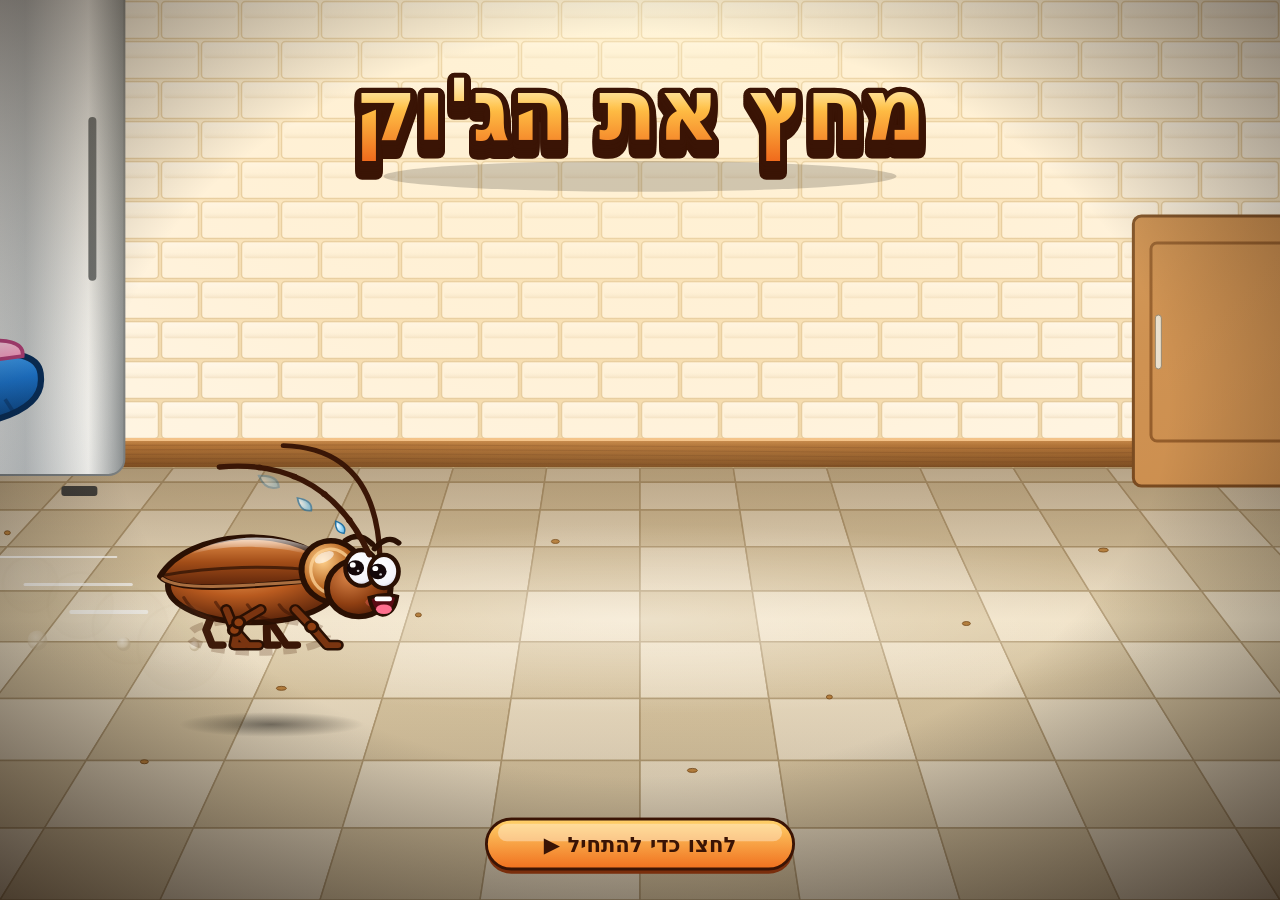
<file: index.html>
<!doctype html>
<html lang="he" dir="rtl">
  <head>
    <meta charset="utf-8" />
    <meta name="viewport" content="width=device-width, initial-scale=1, maximum-scale=1, user-scalable=no, viewport-fit=cover" />
    <meta name="theme-color" content="#2b1a0e" />
    <meta name="description" content="משחק מחיצת ג'וקים — בעכבר, במגע, או כשהם יוצאים לכם מהפה במצלמה" />
    <meta name="apple-mobile-web-app-capable" content="yes" />
    <title>מחץ את הג'וק</title>
    <meta property="og:type" content="website" />
    <meta property="og:locale" content="he_IL" />
    <meta property="og:site_name" content="מחץ את הג'וק" />
    <meta property="og:title" content="מחץ את הג'וק 🪳" />
    <meta property="og:description" content="משחק מחיצת ג'וקים — במגע, בקליק, או כשהם יוצאים לכם מהפה במצלמה" />
    <meta property="og:url" content="https://ajrcre.github.io/jukim/" />
    <meta property="og:image" content="https://ajrcre.github.io/jukim/icons/og-image.jpg" />
    <meta property="og:image:type" content="image/jpeg" />
    <meta property="og:image:width" content="1200" />
    <meta property="og:image:height" content="630" />
    <meta property="og:image:alt" content="ג'וקים ריאליסטיים על רצפת אריחים והכותרת מחץ את הג'וק" />
    <meta name="twitter:card" content="summary_large_image" />
    <meta name="twitter:title" content="מחץ את הג'וק 🪳" />
    <meta name="twitter:description" content="משחק מחיצת ג'וקים — במגע, בקליק, או כשהם יוצאים לכם מהפה במצלמה" />
    <meta name="twitter:image" content="https://ajrcre.github.io/jukim/icons/og-image.jpg" />
    <link rel="manifest" href="manifest.webmanifest" />
    <link rel="icon" href="icons/icon-192.png" />
    <link rel="apple-touch-icon" href="icons/icon-192.png" />
    <link rel="stylesheet" href="styles.css" />
  </head>
  <body>
    <div id="stage">
      <video id="bgVideo" playsinline muted hidden></video>
      <canvas id="bg"></canvas>
      <canvas id="game"></canvas>
    </div>

    <div id="hud" hidden>
      <div class="stat"><small>שלב</small><b id="hud-level">1</b></div>
      <div class="stat"><small>ניקוד</small><b id="hud-score">0</b></div>
      <div class="stat"><small>זמן</small><b id="hud-time">30</b></div>
      <div class="progress">
        <div class="bar"><div id="hud-progress"></div></div>
        <small id="hud-count">0/8</small>
      </div>
      <button id="pause-btn" aria-label="הפסקה">⏸</button>
    </div>

    <div id="lobby" hidden>
      <div class="panel lobby">
        <h1>מחץ את הג'וק</h1>

        <h3>מצב משחק</h3>
        <div class="cards" id="mode-cards">
          <button class="card" data-mode="classic">
            <span class="emoji">👆</span>
            <b>קלאסי</b>
            <small>ג'וקים נכנסים מהקצוות — מוחצים בנגיעה או בקליק</small>
          </button>
          <button class="card" data-mode="mouth">
            <span class="emoji">😮</span>
            <b>ג'וקים מהפה</b>
            <small>מצלמה קדמית: פתחו את הפה — והם יוצאים!</small>
          </button>
        </div>

        <h3>רקע</h3>
        <p class="note" id="bg-note" hidden>במצב "ג'וקים מהפה" הרקע הוא המצלמה הקדמית</p>
        <div id="bg-grid"></div>

        <div class="row">
          <label class="switch"><input id="sound-toggle" type="checkbox" checked /> 🔊 צלילים ורטט</label>
          <span class="record" id="lobby-record"></span>
        </div>

        <div class="buttons"><button id="start-btn" class="primary big-btn">▶ יאללה!</button></div>
      </div>
    </div>

    <div id="overlay" hidden><div class="panel"></div></div>

    <div id="splash" hidden>
      <svg id="splash-svg" xmlns="http://www.w3.org/2000/svg"></svg>
    </div>

    <input id="bg-upload" type="file" accept="image/*" hidden />
    <div id="status" hidden></div>

    <script type="module" src="src/main.js"></script>
  </body>
</html>
</file>
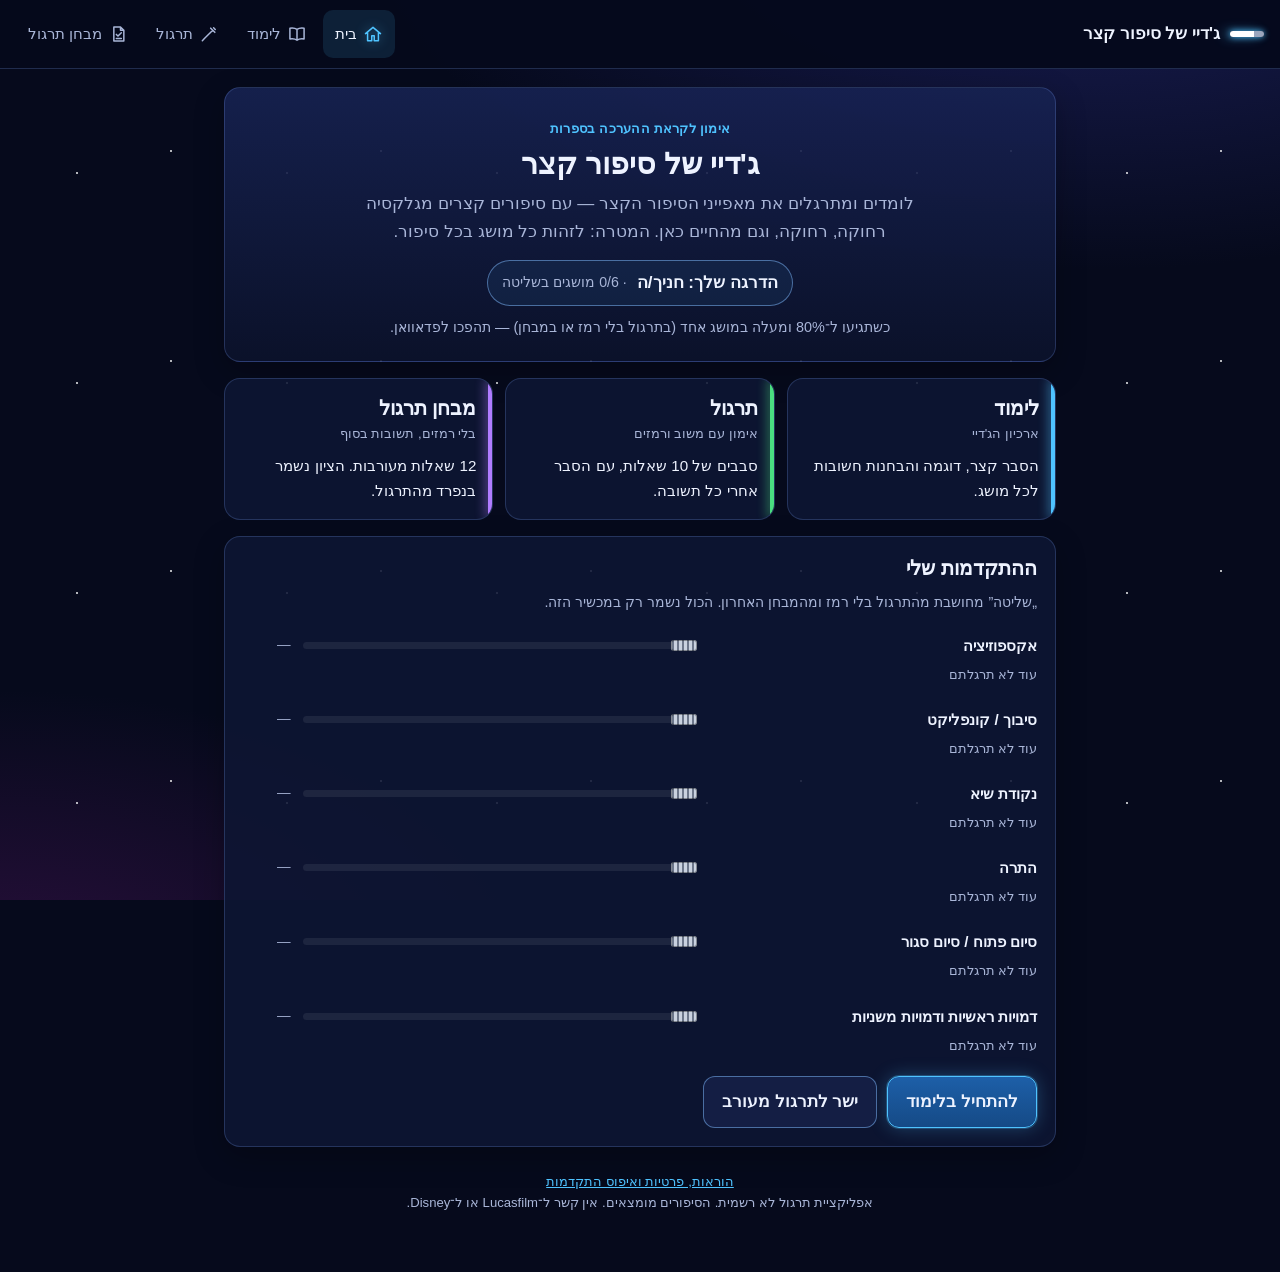
<file: sipur/index.html>
<!doctype html>
<html lang="he" dir="rtl">
  <head>
    <meta charset="utf-8" />
    <meta name="viewport" content="width=device-width, initial-scale=1, viewport-fit=cover" />
    <meta name="theme-color" content="#060a1c" />
    <meta name="description" content="תרגול מאפייני הסיפור הקצר: אקספוזיציה, סיבוך וקונפליקט, נקודת שיא, התרה, סיום פתוח וסגור, דמויות ראשיות ומשניות — עם סיפורי תרגול מומצאים בהשראת מלחמת הכוכבים." />
    <meta name="referrer" content="no-referrer" />
    <title>ג'דיי של סיפור קצר — תרגול מאפייני הסיפור הקצר</title>
    <link rel="icon" href="data:image/svg+xml,%3Csvg xmlns='http://www.w3.org/2000/svg' viewBox='0 0 64 64'%3E%3Crect width='64' height='64' rx='14' fill='%23060a1c'/%3E%3Crect x='14' y='40' width='14' height='8' rx='2' fill='%23aab4c8' transform='rotate(-45 21 44)'/%3E%3Cline x1='26' y1='38' x2='50' y2='14' stroke='%234fc3ff' stroke-width='6' stroke-linecap='round'/%3E%3Cline x1='26' y1='38' x2='50' y2='14' stroke='%23fff' stroke-width='2' stroke-linecap='round'/%3E%3C/svg%3E" />
    <link rel="stylesheet" href="styles.css" />
  </head>
  <body>
    <div class="starfield" aria-hidden="true"></div>
    <a class="skip-link" href="#main">דילוג לתוכן</a>

    <header class="topbar">
      <a class="brand" href="#/" aria-label="ג'דיי של סיפור קצר — דף הבית">
        <span class="brand-saber" aria-hidden="true"></span>
        <span class="brand-text">ג'דיי של סיפור קצר</span>
      </a>
      <nav class="mainnav" aria-label="ניווט ראשי">
        <a href="#/" data-nav="home">
          <svg viewBox="0 0 24 24" aria-hidden="true"><path d="M3 11.5 12 4l9 7.5M5.5 9.5V20h5v-6h3v6h5V9.5" /></svg>
          <span>בית</span>
        </a>
        <a href="#/learn" data-nav="learn">
          <svg viewBox="0 0 24 24" aria-hidden="true"><path d="M12 6.5C10 5 7 4.5 3.5 5v13c3.5-.5 6.5 0 8.5 1.5 2-1.5 5-2 8.5-1.5V5C17 4.5 14 5 12 6.5Zm0 0v13" /></svg>
          <span>לימוד</span>
        </a>
        <a href="#/practice" data-nav="practice">
          <svg viewBox="0 0 24 24" aria-hidden="true"><path d="M5 19 16.5 7.5M14 5l5 5M4 20l2-2M17.5 4.5l2 2" /></svg>
          <span>תרגול</span>
        </a>
        <a href="#/test" data-nav="test">
          <svg viewBox="0 0 24 24" aria-hidden="true"><path d="M7 3.5h8l4 4v13H7zM15 3.5v4h4M10 12.5l2 2 4-4M10 17.5h6" /></svg>
          <span>מבחן תרגול</span>
        </a>
      </nav>
    </header>

    <main id="main" tabindex="-1">
      <noscript>
        <div class="card">
          <h1>צריך להפעיל JavaScript</h1>
          <p>האפליקציה פועלת כולה בדפדפן, בלי חיבור לאינטרנט, אבל היא צריכה JavaScript כדי לעבוד.</p>
        </div>
      </noscript>
    </main>

    <div id="toast" class="toast" role="status" aria-live="polite"></div>
    <div id="sr-live" class="sr-only" aria-live="polite"></div>

    <script src="js/content.js"></script>
    <script src="js/engine.js"></script>
    <script src="js/ui.js"></script>
    <script src="js/app.js"></script>
  </body>
</html>
</file>
<file: styles.css>
:root {
  --panel: rgba(28, 18, 10, 0.88);
  --text: #fbf3e6;
  --muted: #d6c3a5;
  --accent: #e8622c;
  --accent-2: #ffb347;
  font-family: system-ui, "Segoe UI", "Rubik", "Arial Hebrew", sans-serif;
  color: var(--text);
}

* {
  box-sizing: border-box;
}

html,
body {
  margin: 0;
  height: 100%;
  overflow: hidden;
  background: #2b1a0e;
  overscroll-behavior: none;
  -webkit-user-select: none;
  user-select: none;
  -webkit-tap-highlight-color: transparent;
}

#stage {
  position: fixed;
  inset: 0;
}

#stage canvas,
#bgVideo {
  position: absolute;
  inset: 0;
  width: 100%;
  height: 100%;
}

#bgVideo {
  object-fit: cover;
}

#game {
  touch-action: none;
  cursor: crosshair;
}

.mirror {
  transform: scaleX(-1);
}

[hidden] {
  display: none !important;
}

/* HUD */
#hud {
  position: fixed;
  top: max(8px, env(safe-area-inset-top));
  inset-inline: 8px;
  display: flex;
  align-items: center;
  gap: 10px;
  padding: 6px 12px;
  border-radius: 14px;
  background: rgba(20, 12, 6, 0.6);
  backdrop-filter: blur(4px);
  pointer-events: none;
}

#hud .stat {
  display: flex;
  flex-direction: column;
  align-items: center;
  min-width: 42px;
}

#hud small {
  font-size: 11px;
  color: var(--muted);
}

#hud b {
  font-size: 20px;
  font-variant-numeric: tabular-nums;
}

#hud-time.urgent {
  color: #ff5a3c;
  animation: pulse 0.5s infinite alternate;
}

@keyframes pulse {
  to {
    transform: scale(1.2);
  }
}

#hud .progress {
  flex: 1;
  display: flex;
  flex-direction: column;
  gap: 3px;
  align-items: center;
}

#hud .bar {
  width: 100%;
  height: 8px;
  border-radius: 4px;
  background: rgba(255, 255, 255, 0.2);
  overflow: hidden;
}

#hud-progress {
  height: 100%;
  width: 0;
  background: linear-gradient(90deg, var(--accent-2), var(--accent));
  transition: width 0.2s;
}

#pause-btn {
  pointer-events: auto;
  font-size: 20px;
  width: 40px;
  height: 40px;
  padding: 0;
}

/* Overlays */
#overlay,
#lobby {
  position: fixed;
  inset: 0;
  display: grid;
  place-items: center;
  padding: 16px;
  background: rgba(0, 0, 0, 0.35);
}

#overlay {
  pointer-events: none;
}

#overlay .panel {
  pointer-events: auto;
}

#splash {
  position: fixed;
  inset: 0;
  z-index: 30;
  cursor: pointer;
}

#splash svg {
  width: 100%;
  height: 100%;
  display: block;
}

/* Lobby */
.panel.lobby {
  width: min(520px, 100%);
  text-align: start;
}

.panel.lobby h1 {
  text-align: center;
  font-size: clamp(28px, 7vw, 40px);
}

.cards {
  display: grid;
  grid-template-columns: 1fr 1fr;
  gap: 10px;
}

.card {
  display: flex;
  flex-direction: column;
  align-items: center;
  gap: 4px;
  padding: 14px 10px;
  border: 2px solid rgba(255, 255, 255, 0.15);
  text-align: center;
}

.card .emoji {
  font-size: 34px;
}

.card small {
  color: var(--muted);
  font-size: 13px;
  line-height: 1.35;
}

.card.selected,
.bg-option.selected {
  border-color: var(--accent-2);
  background-color: rgba(255, 179, 71, 0.16);
  box-shadow: 0 0 0 2px rgba(255, 179, 71, 0.35);
}

.note {
  margin: 0 0 8px;
  font-size: 14px;
  color: var(--accent-2);
}

#bg-grid.disabled {
  opacity: 0.4;
}

.row {
  display: flex;
  justify-content: space-between;
  align-items: center;
  margin-top: 16px;
  gap: 10px;
}

.big-btn {
  width: 100%;
  font-size: 22px;
  padding: 14px;
}

.panel {
  width: min(460px, 100%);
  max-height: 100%;
  overflow-y: auto;
  padding: 22px;
  border-radius: 20px;
  background: var(--panel);
  box-shadow: 0 10px 40px rgba(0, 0, 0, 0.5);
  text-align: center;
}

.panel h1 {
  margin: 0 0 8px;
  font-size: clamp(30px, 8vw, 44px);
  color: var(--accent-2);
  text-shadow: 0 3px 0 #5a2a10;
}

.panel h2 {
  margin: 0 0 10px;
}

.panel h3 {
  margin: 18px 0 8px;
  font-size: 15px;
  color: var(--muted);
  text-align: start;
}

.lead {
  color: var(--muted);
}

.how {
  list-style: none;
  padding: 0;
  margin: 12px 0;
  text-align: start;
  line-height: 1.9;
}

.big {
  font-size: 42px;
  font-weight: 800;
  margin: 6px 0;
  color: var(--accent-2);
}

.record {
  color: var(--accent-2);
}

.buttons {
  display: flex;
  flex-wrap: wrap;
  gap: 10px;
  justify-content: center;
  margin-top: 16px;
}

button {
  font: inherit;
  font-size: 17px;
  color: var(--text);
  background: rgba(255, 255, 255, 0.12);
  border: 1px solid rgba(255, 255, 255, 0.2);
  border-radius: 12px;
  padding: 10px 18px;
  cursor: pointer;
}

button.primary {
  background: linear-gradient(180deg, var(--accent-2), var(--accent));
  color: #2b1a0e;
  font-weight: 700;
  border: none;
}

button:active {
  transform: scale(0.96);
}

#bg-grid {
  display: grid;
  grid-template-columns: repeat(auto-fill, minmax(96px, 1fr));
  gap: 8px;
}

.bg-option {
  height: 64px;
  padding: 0;
  background-size: cover;
  background-position: center;
  display: flex;
  align-items: flex-end;
  overflow: hidden;
  border: 2px solid transparent;
}

.bg-option span {
  width: 100%;
  font-size: 13px;
  background: rgba(0, 0, 0, 0.55);
  padding: 2px;
}

.bg-option.camera,
.bg-option.upload {
  border: 2px dashed rgba(255, 255, 255, 0.3);
  align-items: center;
}

.bg-option.camera span,
.bg-option.upload span {
  background: none;
  font-size: 14px;
}

.switch {
  display: flex;
  gap: 8px;
  align-items: center;
  cursor: pointer;
}

#status {
  position: fixed;
  bottom: max(16px, env(safe-area-inset-bottom));
  left: 50%;
  transform: translateX(-50%);
  padding: 10px 16px;
  border-radius: 12px;
  background: var(--panel);
  z-index: 20;
  max-width: calc(100% - 32px);
}
</file>
<file: sipur/styles.css>
/* ג'דיי של סיפור קצר — עיצוב. כל הצבעים כאן; אין טעינת משאבים חיצוניים. */
:root {
  --bg: #060a1c;
  --bg-2: #0b1230;
  --card: rgba(14, 22, 52, 0.88);
  --card-2: rgba(22, 33, 72, 0.9);
  --line: rgba(130, 170, 255, 0.22);
  --line-strong: rgba(130, 190, 255, 0.5);
  --text: #eef3ff;
  --muted: #a9b6d8;
  --saber: #4fc3ff;
  --saber-glow: rgba(79, 195, 255, 0.45);
  --good: #4ade80;
  --good-bg: rgba(74, 222, 128, 0.12);
  --warn: #ffb454;
  --warn-bg: rgba(255, 180, 84, 0.12);
  --focus: #ffe66d;
  --radius: 16px;
  --nav-h: 64px;
  --font: "Rubik", "Assistant", "Heebo", "Segoe UI", "Noto Sans Hebrew", "Arial Hebrew", Arial, sans-serif;
  color-scheme: dark;
}

* {
  box-sizing: border-box;
}

html {
  -webkit-text-size-adjust: 100%;
  scroll-padding-top: 80px;
}

body {
  margin: 0;
  min-height: 100vh;
  background: radial-gradient(1200px 600px at 85% -10%, #1b1f5a 0%, transparent 60%),
    radial-gradient(900px 500px at 0% 110%, #2a0f3d 0%, transparent 60%), var(--bg);
  background-attachment: fixed;
  color: var(--text);
  font-family: var(--font);
  font-size: 17px;
  line-height: 1.65;
  padding-bottom: calc(var(--nav-h) + 24px + env(safe-area-inset-bottom));
}

.starfield {
  position: fixed;
  inset: 0;
  z-index: -1;
  pointer-events: none;
  opacity: 0.7;
  background-image: radial-gradient(1px 1px at 23px 41px, #fff 50%, transparent 51%),
    radial-gradient(1px 1px at 141px 97px, #cfe3ff 50%, transparent 51%),
    radial-gradient(1.5px 1.5px at 77px 173px, #fff 50%, transparent 51%),
    radial-gradient(1px 1px at 193px 13px, #ffe9c4 50%, transparent 51%),
    radial-gradient(1px 1px at 59px 121px, #9fc4ff 50%, transparent 51%),
    radial-gradient(1.5px 1.5px at 171px 151px, #fff 50%, transparent 51%);
  background-size: 210px 210px;
}

a {
  color: var(--saber);
}

h1,
h2,
h3 {
  line-height: 1.3;
  margin: 0 0 0.5em;
}
h1 {
  font-size: 1.6rem;
}
h2 {
  font-size: 1.25rem;
}
h3 {
  font-size: 1.08rem;
}
p {
  margin: 0 0 0.8em;
}

:focus-visible {
  outline: 3px solid var(--focus);
  outline-offset: 2px;
}
[tabindex="-1"]:focus {
  outline: none;
}

.sr-only {
  position: absolute;
  width: 1px;
  height: 1px;
  overflow: hidden;
  clip: rect(0 0 0 0);
  white-space: nowrap;
}

.skip-link {
  position: absolute;
  top: -100px;
  right: 8px;
  background: var(--focus);
  color: #000;
  padding: 8px 12px;
  border-radius: 8px;
  z-index: 100;
}
.skip-link:focus {
  top: 8px;
}

/* ---------- סרגל עליון וניווט ---------- */
.topbar {
  position: sticky;
  top: 0;
  z-index: 20;
  display: flex;
  align-items: center;
  justify-content: space-between;
  gap: 12px;
  padding: 10px 16px;
  padding-top: calc(10px + env(safe-area-inset-top));
  /* בלי backdrop-filter: הוא הופך את הכותרת לבלוק המכיל של סרגל הניווט הקבוע בטלפון */
  background: rgba(6, 10, 28, 0.97);
  border-bottom: 1px solid var(--line);
}

.brand {
  display: flex;
  align-items: center;
  gap: 10px;
  color: var(--text);
  text-decoration: none;
  font-weight: 700;
  font-size: 1.05rem;
  white-space: nowrap;
}
.brand-saber {
  width: 34px;
  height: 6px;
  border-radius: 4px;
  background: linear-gradient(to left, #9aa6bd 0 30%, #fff 30% 100%);
  box-shadow: -6px 0 12px var(--saber-glow), 0 0 6px var(--saber);
}

.mainnav {
  position: fixed;
  bottom: 0;
  right: 0;
  left: 0;
  z-index: 30;
  display: grid;
  grid-template-columns: repeat(4, 1fr);
  height: calc(var(--nav-h) + env(safe-area-inset-bottom));
  padding-bottom: env(safe-area-inset-bottom);
  background: rgba(6, 10, 28, 0.95);
  border-top: 1px solid var(--line);
}
.mainnav a {
  display: flex;
  flex-direction: column;
  align-items: center;
  justify-content: center;
  gap: 2px;
  color: var(--muted);
  text-decoration: none;
  font-size: 0.8rem;
  min-height: 48px;
}
.mainnav svg {
  width: 24px;
  height: 24px;
  fill: none;
  stroke: currentColor;
  stroke-width: 1.8;
  stroke-linecap: round;
  stroke-linejoin: round;
}
.mainnav a[aria-current="page"] {
  color: var(--text);
}
.mainnav a[aria-current="page"] svg {
  color: var(--saber);
  filter: drop-shadow(0 0 6px var(--saber-glow));
}

@media (min-width: 760px) {
  body {
    padding-bottom: 40px;
  }
  .mainnav {
    position: static;
    display: flex;
    height: auto;
    padding: 0;
    background: none;
    border: 0;
    gap: 4px;
  }
  .mainnav a {
    flex-direction: row;
    gap: 6px;
    font-size: 0.95rem;
    padding: 8px 12px;
    border-radius: 10px;
  }
  .mainnav a:hover {
    background: rgba(255, 255, 255, 0.06);
    color: var(--text);
  }
  .mainnav a[aria-current="page"] {
    background: rgba(79, 195, 255, 0.12);
  }
  .mainnav svg {
    width: 20px;
    height: 20px;
  }
}

/* ---------- פריסה כללית ---------- */
main {
  max-width: 860px;
  margin: 0 auto;
  padding: 18px 14px;
  outline: none;
}

.card {
  background: var(--card);
  border: 1px solid var(--line);
  border-radius: var(--radius);
  padding: 18px;
  margin-bottom: 16px;
  box-shadow: 0 10px 30px rgba(0, 0, 0, 0.25);
}
.card.soft {
  background: rgba(14, 22, 52, 0.6);
}

.muted {
  color: var(--muted);
}
.small {
  font-size: 0.9rem;
}
.center {
  text-align: center;
}
.row {
  display: flex;
  flex-wrap: wrap;
  gap: 10px;
  align-items: center;
}
.row.end {
  justify-content: flex-end;
}
.row.between {
  justify-content: space-between;
}
.stack > * + * {
  margin-top: 12px;
}

.eyebrow {
  display: inline-block;
  font-size: 0.8rem;
  letter-spacing: 0.02em;
  color: var(--saber);
  font-weight: 700;
  margin-bottom: 6px;
}

.notice {
  border-inline-start: 4px solid var(--warn);
  background: var(--warn-bg);
  padding: 12px 14px;
  border-radius: 10px;
  font-size: 0.95rem;
}
.notice.info {
  border-color: var(--saber);
  background: rgba(79, 195, 255, 0.08);
}

/* ---------- כפתורים ---------- */
.btn {
  appearance: none;
  font: inherit;
  font-weight: 700;
  color: var(--text);
  background: var(--card-2);
  border: 1px solid var(--line-strong);
  border-radius: 12px;
  padding: 11px 18px;
  min-height: 46px;
  cursor: pointer;
  text-decoration: none;
  display: inline-flex;
  align-items: center;
  justify-content: center;
  gap: 8px;
  transition: transform 0.08s ease, box-shadow 0.2s ease, background 0.2s ease;
}
.btn:hover {
  background: #1f2d63;
}
.btn:active {
  transform: scale(0.98);
}
.btn.primary {
  background: linear-gradient(180deg, #1d5fa8, #154a86);
  border-color: var(--saber);
  box-shadow: 0 0 0 1px rgba(79, 195, 255, 0.25), 0 0 18px rgba(79, 195, 255, 0.28);
}
.btn.primary:hover {
  background: linear-gradient(180deg, #2370c4, #1a579c);
}
.btn.ghost {
  background: transparent;
}
.btn.danger {
  border-color: #ff7a7a;
  color: #ffd2d2;
  background: rgba(255, 90, 90, 0.08);
}
.btn[disabled],
.btn[aria-disabled="true"] {
  opacity: 0.45;
  cursor: not-allowed;
  box-shadow: none;
}
.btn.block {
  width: 100%;
}
.linkbtn {
  appearance: none;
  background: none;
  border: 0;
  color: var(--saber);
  font: inherit;
  cursor: pointer;
  padding: 4px;
  text-decoration: underline;
}

/* ---------- חרב אור (סרגל התקדמות) ---------- */
.saber {
  --pct: 0%;
  --blade: var(--saber);
  display: flex;
  align-items: center;
  gap: 0;
  width: 100%;
  min-width: 80px;
}
.saber .hilt {
  flex: 0 0 26px;
  height: 11px;
  border-radius: 3px;
  background: repeating-linear-gradient(to left, #c9d1df 0 3px, #6c768a 3px 5px);
  box-shadow: inset 0 0 0 1px rgba(0, 0, 0, 0.35);
}
.saber .track {
  flex: 1;
  height: 7px;
  border-radius: 0 6px 6px 0;
  background: rgba(255, 255, 255, 0.07);
  overflow: visible;
  position: relative;
}
[dir="rtl"] .saber .track {
  border-radius: 6px 0 0 6px;
}
.saber .blade {
  position: absolute;
  inset-block: 0;
  inset-inline-start: 0;
  width: var(--pct);
  border-radius: inherit;
  background: #fff;
  box-shadow: 0 0 4px var(--blade), 0 0 10px var(--blade), 0 0 18px var(--blade);
  transition: width 0.6s ease;
}
.saber.empty .blade {
  box-shadow: none;
  background: transparent;
}

/* ---------- דף הבית ---------- */
.hero {
  text-align: center;
  padding: 26px 18px 22px;
  background: linear-gradient(180deg, rgba(23, 34, 82, 0.9), rgba(12, 18, 44, 0.9));
}
.hero h1 {
  font-size: 1.85rem;
  margin-bottom: 6px;
}
.hero .sub {
  color: var(--muted);
  max-width: 34em;
  margin: 0 auto 14px;
}
.rank {
  display: inline-flex;
  flex-wrap: wrap;
  justify-content: center;
  align-items: center;
  gap: 10px;
  padding: 8px 14px;
  border-radius: 999px;
  border: 1px solid var(--line-strong);
  background: rgba(79, 195, 255, 0.08);
  font-weight: 700;
}
.rank small {
  font-weight: 400;
  color: var(--muted);
}

.modes {
  display: grid;
  gap: 12px;
  grid-template-columns: 1fr;
  margin-bottom: 16px;
}
@media (min-width: 640px) {
  .modes {
    grid-template-columns: repeat(3, 1fr);
  }
}
.mode {
  display: block;
  text-decoration: none;
  color: var(--text);
  background: var(--card);
  border: 1px solid var(--line);
  border-radius: var(--radius);
  padding: 16px;
  position: relative;
  overflow: hidden;
  transition: border-color 0.2s ease, transform 0.1s ease;
}
.mode:hover {
  border-color: var(--line-strong);
}
.mode:active {
  transform: scale(0.99);
}
.mode::before {
  content: "";
  position: absolute;
  inset-inline-start: 0;
  top: 0;
  bottom: 0;
  width: 4px;
  background: var(--accent, var(--saber));
  box-shadow: 0 0 12px var(--accent, var(--saber));
}
.mode h2 {
  margin-bottom: 2px;
}
.mode .tag {
  font-size: 0.82rem;
  color: var(--muted);
}
.mode p {
  margin: 8px 0 0;
  font-size: 0.95rem;
}

.concept-grid {
  display: grid;
  gap: 10px;
}
.concept-row {
  display: grid;
  grid-template-columns: minmax(0, 1fr) minmax(0, 1.2fr) auto;
  gap: 12px;
  align-items: center;
  padding: 6px 0;
}
.concept-row .name {
  font-weight: 700;
  font-size: 0.95rem;
}
.concept-row .val {
  font-size: 0.85rem;
  color: var(--muted);
  min-width: 3.5em;
  text-align: start;
}
.concept-row .detail {
  grid-column: 1 / -1;
  font-size: 0.8rem;
  color: var(--muted);
  margin-top: -6px;
}
@media (max-width: 420px) {
  .concept-row {
    grid-template-columns: minmax(0, 1fr) auto;
  }
  .concept-row .saber {
    grid-column: 1 / -1;
    grid-row: 2;
  }
  .concept-row .detail {
    grid-row: 3;
    margin-top: -4px;
  }
}

/* ---------- לימוד ---------- */
.concept-cards {
  display: grid;
  gap: 12px;
  grid-template-columns: 1fr;
}
@media (min-width: 600px) {
  .concept-cards {
    grid-template-columns: repeat(2, 1fr);
  }
}
.concept-card {
  display: block;
  text-decoration: none;
  color: var(--text);
  background: var(--card);
  border: 1px solid var(--line);
  border-radius: var(--radius);
  padding: 14px 16px;
  border-top: 3px solid var(--c, var(--saber));
}
.concept-card:hover {
  border-color: var(--line-strong);
  border-top-color: var(--c, var(--saber));
}
.concept-card .t {
  font-weight: 700;
  font-size: 1.05rem;
}
.concept-card .s {
  color: var(--muted);
  font-size: 0.92rem;
}
.concept-card .seen {
  float: left;
  font-size: 0.78rem;
  color: var(--good);
}

.concept-title {
  border-bottom: 3px solid var(--c, var(--saber));
  box-shadow: 0 6px 12px -10px var(--c, var(--saber));
  padding-bottom: 8px;
  margin-bottom: 14px;
}
.example {
  background: rgba(255, 255, 255, 0.04);
  border-inline-start: 3px solid var(--c, var(--saber));
  border-radius: 10px;
  padding: 12px 14px;
  margin: 8px 0;
  font-size: 1.02rem;
}
.distinction {
  background: rgba(176, 124, 255, 0.08);
  border: 1px solid rgba(176, 124, 255, 0.3);
  border-radius: 12px;
  padding: 12px 14px;
  margin-top: 10px;
}
.distinction h3 {
  color: #d9c4ff;
  font-size: 1rem;
  margin-bottom: 4px;
}
.tip {
  background: rgba(255, 209, 102, 0.08);
  border: 1px solid rgba(255, 209, 102, 0.35);
  border-radius: 12px;
  padding: 10px 14px;
}
ul.points {
  margin: 6px 0 0;
  padding-inline-start: 1.2em;
}
ul.points li {
  margin-bottom: 4px;
}

.plotmap {
  width: 100%;
  height: auto;
  display: block;
  margin: 4px 0 8px;
}
.plotmap text {
  font-family: var(--font);
  fill: var(--text);
  font-size: 19px;
  font-weight: 700;
}
.stage-list {
  list-style: none;
  padding: 0;
  margin: 0;
  counter-reset: st;
}
.stage-list li {
  display: grid;
  grid-template-columns: auto 1fr;
  gap: 4px 10px;
  align-items: start;
  padding: 8px 0;
  border-bottom: 1px dashed var(--line);
}
.stage-list li:last-child {
  border-bottom: 0;
}
.stage-pill {
  display: inline-block;
  font-size: 0.8rem;
  font-weight: 700;
  padding: 2px 10px;
  border-radius: 999px;
  border: 1px solid var(--c, var(--saber));
  color: var(--c, var(--saber));
  white-space: nowrap;
}

/* ---------- סיפורים ---------- */
.story {
  background: linear-gradient(180deg, rgba(20, 30, 66, 0.95), rgba(14, 22, 52, 0.95));
  border: 1px solid var(--line);
  border-radius: var(--radius);
  padding: 14px 16px;
  margin: 12px 0;
}
.story-head {
  display: flex;
  flex-wrap: wrap;
  align-items: baseline;
  justify-content: space-between;
  gap: 6px 12px;
  margin-bottom: 8px;
}
.story-title {
  font-weight: 700;
  font-size: 1.1rem;
}
.story-label {
  font-size: 0.78rem;
  color: var(--muted);
  border: 1px solid var(--line);
  border-radius: 999px;
  padding: 2px 10px;
}
.story-label.sw {
  color: #ffe08a;
  border-color: rgba(255, 224, 138, 0.4);
}
.story-body {
  font-size: 1.04rem;
  line-height: 1.8;
}
.para {
  display: grid;
  grid-template-columns: 30px 1fr;
  gap: 8px;
  margin: 0 0 10px;
  width: 100%;
  text-align: start;
  font: inherit;
  color: inherit;
  background: none;
  border: 1px solid transparent;
  border-radius: 12px;
  padding: 6px 8px;
}
.para .num {
  display: inline-flex;
  align-items: center;
  justify-content: center;
  width: 26px;
  height: 26px;
  border-radius: 50%;
  border: 1px solid var(--line-strong);
  font-size: 0.82rem;
  font-weight: 700;
  color: var(--saber);
  margin-top: 3px;
}
button.para {
  cursor: pointer;
  border-color: var(--line);
  background: rgba(255, 255, 255, 0.02);
}
button.para:hover {
  border-color: var(--line-strong);
  background: rgba(79, 195, 255, 0.06);
}
button.para[aria-checked="true"] {
  border-color: var(--saber);
  background: rgba(79, 195, 255, 0.14);
  box-shadow: 0 0 0 1px var(--saber), 0 0 14px rgba(79, 195, 255, 0.25);
}
.story details summary {
  cursor: pointer;
  color: var(--saber);
  font-weight: 700;
}

/* ---------- שאלה ---------- */
.qhead {
  display: flex;
  flex-wrap: wrap;
  align-items: center;
  justify-content: space-between;
  gap: 8px 12px;
  margin-bottom: 10px;
}
.qcount {
  font-weight: 700;
  color: var(--muted);
  font-size: 0.92rem;
}
.qtype {
  font-size: 0.78rem;
  border: 1px solid var(--line);
  border-radius: 999px;
  padding: 2px 10px;
  color: var(--muted);
}
.qprompt {
  font-size: 1.15rem;
  font-weight: 700;
  margin: 4px 0 10px;
}
.qhelp {
  font-size: 0.9rem;
  color: var(--muted);
  margin-bottom: 10px;
}

.options {
  display: grid;
  gap: 10px;
}
.option {
  display: grid;
  grid-template-columns: 34px 1fr;
  gap: 4px 10px;
  align-items: center;
  width: 100%;
  text-align: start;
  font: inherit;
  color: var(--text);
  background: rgba(255, 255, 255, 0.03);
  border: 1px solid var(--line);
  border-radius: 12px;
  padding: 10px 12px;
  min-height: 52px;
  cursor: pointer;
}
.option:hover {
  border-color: var(--line-strong);
}
.option .mark {
  grid-column: 2;
  grid-row: 2;
}
.option .letter {
  display: inline-flex;
  align-items: center;
  justify-content: center;
  width: 30px;
  height: 30px;
  border-radius: 50%;
  border: 1px solid var(--line-strong);
  font-weight: 700;
  font-size: 0.9rem;
}
.option[aria-checked="true"] {
  border-color: var(--saber);
  background: rgba(79, 195, 255, 0.13);
  box-shadow: 0 0 0 1px var(--saber);
}
.option[aria-checked="true"] .letter {
  background: var(--saber);
  color: #001326;
  border-color: var(--saber);
}
.option[disabled],
.para[disabled] {
  cursor: default;
}

.mark {
  font-weight: 700;
  font-size: 0.85rem;
  white-space: nowrap;
}
.is-correct {
  border-color: var(--good) !important;
  background: var(--good-bg) !important;
  box-shadow: 0 0 0 1px var(--good) !important;
}
.is-wrong {
  border-color: var(--warn) !important;
  background: var(--warn-bg) !important;
  box-shadow: 0 0 0 1px var(--warn) !important;
}
.mark.good {
  color: var(--good);
}
.mark.bad {
  color: var(--warn);
}

/* לוח התאמה / סידור */
.board-pool {
  display: flex;
  flex-wrap: wrap;
  gap: 8px;
  padding: 10px;
  min-height: 58px;
  border: 1px dashed var(--line-strong);
  border-radius: 12px;
  background: rgba(6, 10, 28, 0.92);
  margin-bottom: 12px;
}
.board-pool.sticky {
  position: sticky;
  top: 62px;
  z-index: 5;
}
.board-pool .pool-title {
  width: 100%;
  font-size: 0.8rem;
  color: var(--muted);
}
.board-pool.empty-pool .pool-title::after {
  content: " — כל הפריטים הוצבו";
}
.chip {
  font: inherit;
  font-size: 0.95rem;
  font-weight: 700;
  color: var(--text);
  background: #1a2858;
  border: 1px solid var(--line-strong);
  border-radius: 10px;
  padding: 8px 12px;
  min-height: 44px;
  cursor: grab;
  text-align: start;
  -webkit-user-select: none;
  user-select: none;
  -webkit-touch-callout: none;
  touch-action: manipulation;
}
.chip.long {
  font-weight: 400;
  width: 100%;
  line-height: 1.5;
}
.chip[aria-pressed="true"] {
  border-color: var(--focus);
  box-shadow: 0 0 0 2px var(--focus), 0 0 16px rgba(255, 230, 109, 0.35);
  background: #2a3870;
}
.chip.dragging-src {
  opacity: 0.35;
}
.chip-ghost {
  position: fixed;
  z-index: 1000;
  pointer-events: none;
  transform: translate(-50%, -60%) rotate(-2deg);
  box-shadow: 0 10px 30px rgba(0, 0, 0, 0.5), 0 0 0 2px var(--focus);
  max-width: min(90vw, 420px);
}
.slots {
  list-style: none;
  padding: 0;
  margin: 0;
  display: grid;
  gap: 10px;
}
.slot-row {
  display: grid;
  grid-template-columns: 1fr;
  gap: 6px;
  padding: 10px;
  border-radius: 12px;
  background: rgba(255, 255, 255, 0.03);
  border: 1px solid var(--line);
}
@media (min-width: 640px) {
  .match .slot-row {
    grid-template-columns: 1.3fr 1fr;
    align-items: center;
  }
}
.order .slot-row {
  grid-template-columns: 34px 1fr;
  align-items: center;
}
.slot-label {
  font-size: 0.98rem;
}
.slot-num {
  display: inline-flex;
  align-items: center;
  justify-content: center;
  width: 30px;
  height: 30px;
  border-radius: 50%;
  border: 1px solid var(--line-strong);
  color: var(--saber);
  font-weight: 700;
}
.slot {
  min-height: 48px;
  border-radius: 10px;
  border: 1px dashed var(--line-strong);
  display: flex;
  align-items: center;
  padding: 3px;
}
.slot.filled {
  border-style: solid;
  border-color: transparent;
  padding: 0;
}
.slot .chip {
  width: 100%;
}
.slot-empty {
  font: inherit;
  width: 100%;
  min-height: 42px;
  background: none;
  border: 0;
  color: var(--muted);
  font-size: 0.88rem;
  cursor: pointer;
  border-radius: 8px;
  text-align: center;
}
.slot-empty[aria-pressed="true"] {
  background: rgba(255, 230, 109, 0.12);
  color: var(--focus);
  outline: 2px solid var(--focus);
}
.board.has-selection .slot-empty {
  color: var(--text);
  background: rgba(79, 195, 255, 0.08);
}
.drop-hover {
  outline: 2px solid var(--focus);
  outline-offset: 2px;
  background: rgba(255, 230, 109, 0.08);
}
.slot-fix {
  font-size: 0.85rem;
  margin-top: 4px;
}

/* מיון */
.classify-item {
  padding: 12px;
  border: 1px solid var(--line);
  border-radius: 12px;
  background: rgba(255, 255, 255, 0.03);
  margin-bottom: 10px;
}
.classify-item .text {
  margin-bottom: 8px;
}
.seg {
  display: flex;
  flex-wrap: wrap;
  gap: 8px;
}
.seg button {
  font: inherit;
  font-weight: 700;
  font-size: 0.92rem;
  color: var(--text);
  background: rgba(255, 255, 255, 0.04);
  border: 1px solid var(--line-strong);
  border-radius: 999px;
  padding: 8px 16px;
  min-height: 44px;
  cursor: pointer;
}
.seg button[aria-checked="true"] {
  background: rgba(79, 195, 255, 0.18);
  border-color: var(--saber);
  box-shadow: 0 0 0 1px var(--saber);
}

/* רמז ומשוב */
.hint {
  margin-top: 12px;
  background: rgba(255, 209, 102, 0.08);
  border: 1px solid rgba(255, 209, 102, 0.4);
  border-radius: 12px;
  padding: 10px 14px;
}
.actions {
  display: flex;
  flex-wrap: wrap;
  gap: 10px;
  justify-content: space-between;
  align-items: center;
  margin-top: 16px;
}
.actions .grow {
  flex: 1;
}
.feedback {
  margin-top: 16px;
  border-radius: var(--radius);
  padding: 16px;
  border: 1px solid var(--line);
  background: var(--card-2);
}
.feedback.good {
  border-color: var(--good);
  box-shadow: 0 0 18px rgba(74, 222, 128, 0.18);
}
.feedback.partial,
.feedback.bad {
  border-color: var(--warn);
}
.feedback .verdict {
  font-size: 1.15rem;
  font-weight: 800;
  margin-bottom: 6px;
}
.feedback.good .verdict {
  color: var(--good);
}
.feedback.partial .verdict,
.feedback.bad .verdict {
  color: var(--warn);
}
.feedback .block {
  margin-top: 10px;
}
.feedback .label {
  font-weight: 700;
  color: var(--muted);
  font-size: 0.88rem;
  display: block;
}
.chips-inline {
  display: flex;
  flex-wrap: wrap;
  gap: 6px;
  margin-top: 10px;
}
.concept-tag {
  font-size: 0.8rem;
  border-radius: 999px;
  padding: 3px 10px;
  border: 1px solid var(--c, var(--saber));
  color: var(--text);
  text-decoration: none;
}
ol.correct-order {
  margin: 4px 0 0;
  padding-inline-start: 1.4em;
}

.progressbar {
  height: 6px;
  border-radius: 6px;
  background: rgba(255, 255, 255, 0.08);
  overflow: hidden;
  margin-bottom: 14px;
}
.progressbar > span {
  display: block;
  height: 100%;
  background: var(--saber);
  box-shadow: 0 0 10px var(--saber);
  transition: width 0.3s ease;
}

.qdots {
  display: flex;
  flex-wrap: wrap;
  gap: 6px;
  margin-bottom: 12px;
}
.qdots button {
  font: inherit;
  font-size: 0.82rem;
  width: 34px;
  height: 34px;
  border-radius: 50%;
  border: 1px solid var(--line-strong);
  background: transparent;
  color: var(--muted);
  cursor: pointer;
}
.qdots button.answered {
  background: rgba(79, 195, 255, 0.2);
  color: var(--text);
}
.qdots button[aria-current="step"] {
  border-color: var(--focus);
  box-shadow: 0 0 0 2px var(--focus);
  color: var(--text);
}

/* תוצאות */
.score-big {
  font-size: 3rem;
  font-weight: 800;
  line-height: 1;
  text-shadow: 0 0 20px var(--saber-glow);
}
.result-list {
  list-style: none;
  padding: 0;
  margin: 0;
}
.result-list li {
  display: grid;
  grid-template-columns: 28px 1fr;
  gap: 8px;
  padding: 8px 0;
  border-bottom: 1px dashed var(--line);
  font-size: 0.95rem;
}
.result-list li:last-child {
  border-bottom: 0;
}
.review-card {
  border: 1px solid var(--line);
  border-radius: var(--radius);
  padding: 14px;
  margin-bottom: 14px;
  background: rgba(10, 16, 40, 0.7);
}
details.collapsible > summary {
  cursor: pointer;
  font-weight: 700;
  padding: 6px 0;
  color: var(--saber);
}
.group-title {
  margin: 18px 0 8px;
  padding-bottom: 4px;
  border-bottom: 2px solid var(--c, var(--line));
}

.checklist {
  display: flex;
  flex-wrap: wrap;
  gap: 8px;
}
.checklist label {
  display: inline-flex;
  align-items: center;
  gap: 8px;
  padding: 8px 12px;
  border: 1px solid var(--line-strong);
  border-radius: 999px;
  cursor: pointer;
  min-height: 44px;
}
.checklist input {
  width: 18px;
  height: 18px;
  accent-color: var(--saber);
}

.toast {
  position: fixed;
  left: 50%;
  bottom: calc(var(--nav-h) + 16px + env(safe-area-inset-bottom));
  transform: translateX(-50%) translateY(20px);
  background: #12204a;
  border: 1px solid var(--saber);
  color: var(--text);
  padding: 10px 16px;
  border-radius: 12px;
  opacity: 0;
  pointer-events: none;
  transition: opacity 0.25s ease, transform 0.25s ease;
  z-index: 50;
  max-width: calc(100vw - 32px);
}
.toast.show {
  opacity: 1;
  transform: translateX(-50%) translateY(0);
}
@media (min-width: 760px) {
  .toast {
    bottom: 24px;
  }
}

footer.page-foot {
  margin-top: 24px;
  font-size: 0.82rem;
  color: var(--muted);
  text-align: center;
}

@media (prefers-reduced-motion: reduce) {
  *,
  *::before,
  *::after {
    transition: none !important;
    animation: none !important;
    scroll-behavior: auto !important;
  }
}

/* טלפונים צרים: פחות ריפוד, יותר מקום לטקסט */
@media (max-width: 480px) {
  main {
    padding: 12px 10px;
  }
  .card {
    padding: 14px 12px;
  }
  .story {
    padding: 12px 10px;
  }
  .para {
    grid-template-columns: 24px 1fr;
    gap: 6px;
    padding: 6px 4px;
  }
  .para .num {
    width: 22px;
    height: 22px;
    font-size: 0.75rem;
  }
  .review-card {
    padding: 10px;
  }
}
</file>
